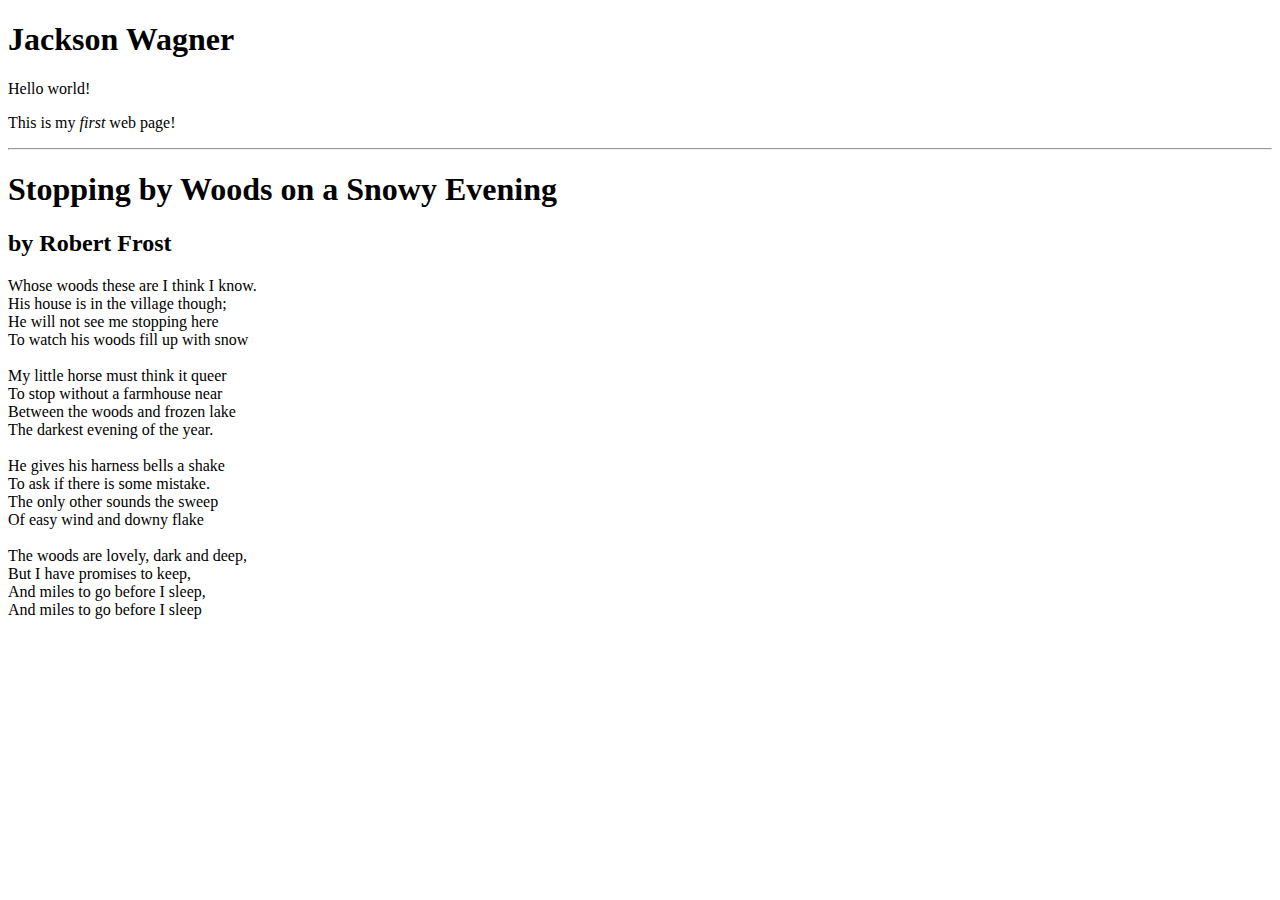
<file: index.html>
<!DOCTYPE html>
<html>
    <head>
        <meta charset="utf-8">
        <title>My First Webpage</title>
    </head>
    <body>
      <h1>Jackson Wagner</h1>
      <p>Hello world!</p>
      <p>This is my <em>first</em> web page!</p>
    </body>
  </html>

  <hr />
  <h1>Stopping by Woods on a Snowy Evening</h1>
  <h2>by Robert Frost</h2>
  <p>Whose woods these are I think I know.<br />
    His house is in the village though;<br />
    He will not see me stopping here<br />
    To watch his woods fill up with snow<br />
    <br />
    My little horse must think it queer<br />
    To stop without a farmhouse near<br />
    Between the woods and frozen lake<br />
    The darkest evening of the year.<br />
    <br />
    He gives his harness bells a shake<br />
    To ask if there is some mistake.<br />
    The only other sounds the sweep<br />
    Of easy wind and downy flake<br />
    <br />
    The woods are lovely, dark and deep,<br />
    But I have promises to keep,<br />
    And miles to go before I sleep,<br />
    And miles to go before I sleep<br />
</file>
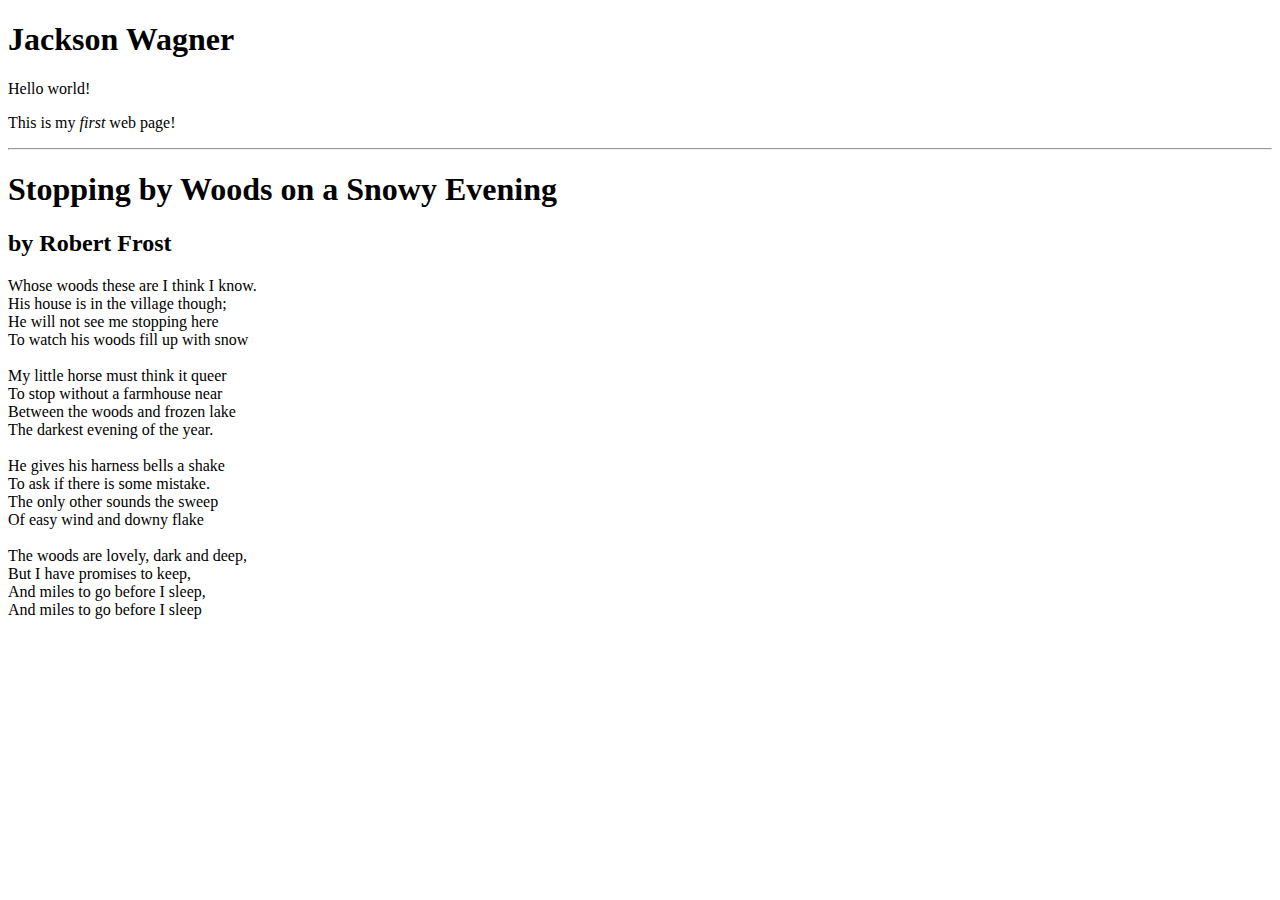
<file: week-03-assignment/index.html>
<!DOCTYPE html>
<html>
    <head>
        <meta charset="utf-8">
        <title>My First Webpage</title>
    </head>
    <body>
      <h1>Jackson Wagner</h1>
      <p>Hello world!</p>
      <p>This is my <em>first</em> web page!</p>
    </body>
  </html>
  <hr />
  <h1>Stopping by Woods on a Snowy Evening</h1>
  <h2>by Robert Frost</h2>
  <p>Whose woods these are I think I know.<br />
    His house is in the village though;<br />
    He will not see me stopping here<br />
    To watch his woods fill up with snow<br />
    <br />
    My little horse must think it queer<br />
    To stop without a farmhouse near<br />
    Between the woods and frozen lake<br />
    The darkest evening of the year.<br />
    <br />
    He gives his harness bells a shake<br />
    To ask if there is some mistake.<br />
    The only other sounds the sweep<br />
    Of easy wind and downy flake<br />
    <br />
    The woods are lovely, dark and deep,<br />
    But I have promises to keep,<br />
    And miles to go before I sleep,<br />
    And miles to go before I sleep<br />
</file>
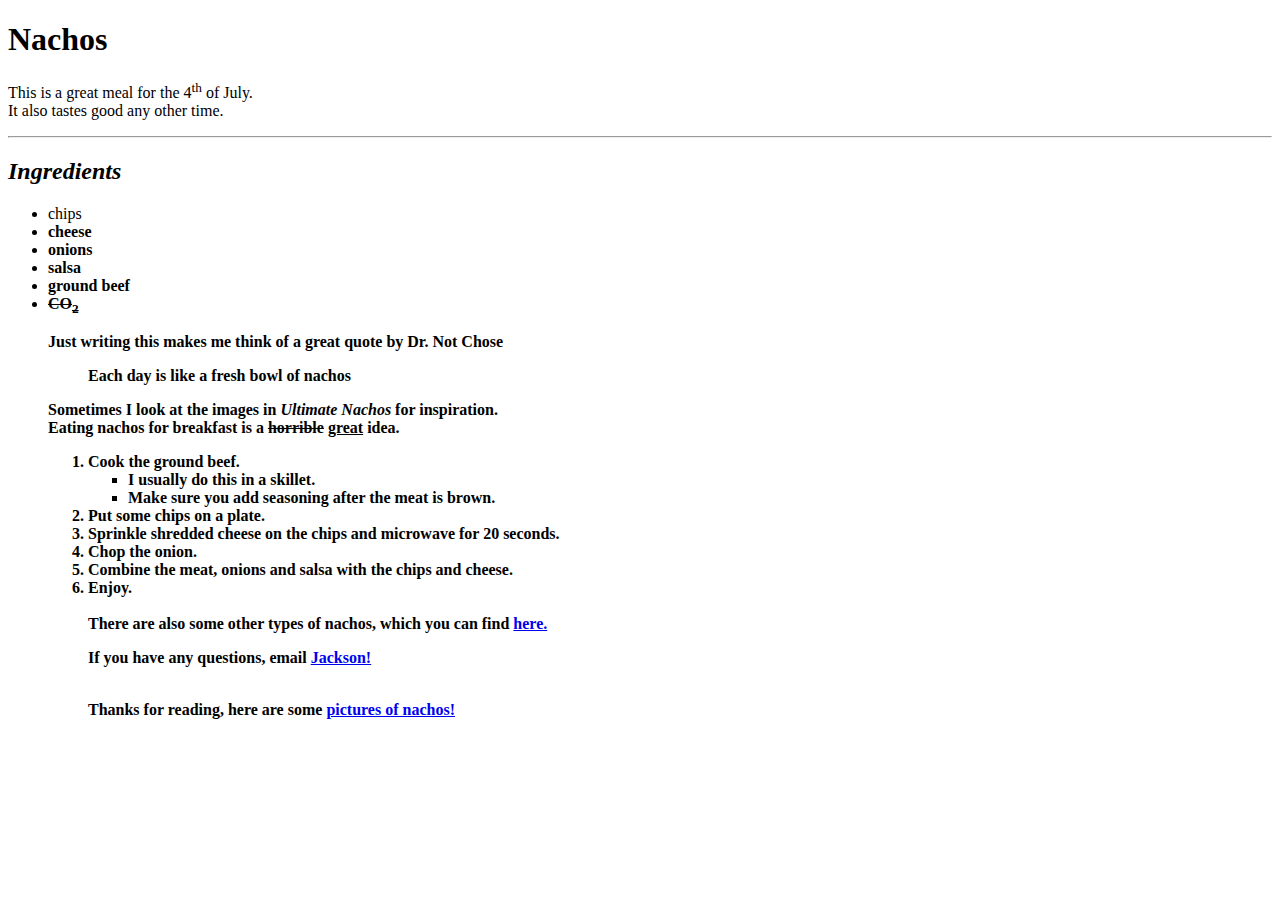
<file: week-04-assignment/index.html>
<!DOCTYPE html>
<html>
    <head>
        <meta charset="utf-8">
        <title>Recipe</title>
    </head>
    <body>
      <h1>Nachos</h1>
      <p>This is a great meal for the 4<sup>th</sup> of July.<br>
        It also tastes good any other time.
        <hr />
          <h2><em>Ingredients</em></h2>
          <ul>
            <li>chips</li>
            <li><strong>cheese<strong></li>
            <li>onions</li>
            <li>salsa</li>
            <li>ground beef</li>
            <li><s>CO<sub>2</sub></s></li>
<p>Just writing this makes me think of a great quote by <abbr title-"doctor">Dr.</abbr> Not Chose</p>
<blockquote>Each day is like a fresh bowl of nachos</blockquote>
<p>Sometimes I look at the images in <cite>Ultimate Nachos</cite> for inspiration.<br />
  Eating nachos for breakfast is a <del>horrible</del> <ins>great</ins> idea.

  <ol>
    <li> Cook the ground beef.
      <ul>
        <li>I usually do this in a skillet.
          <li>Make sure you add seasoning after the meat is brown.
          </ul>
          <li>Put some chips on a plate.</li>
            <li> Sprinkle shredded cheese on the chips and microwave for 20 seconds.</li>
              <li>Chop the onion.</li>
                <li>Combine the meat, onions and salsa with the chips and cheese.</li>
                  <li>Enjoy.</li><br />
                  There are also some other types of nachos, which you can find <a href="definitions.html">here.</a>
<br />
                  <p>If you have any questions, email <a href="mailto:jackson.wagner@umontana.edu">Jackson!</a></p>
                  <br />
                  Thanks for reading, here are some <a href="https://www.google.com/search?q=nachos&source=lnms&tbm=isch&sa=X&ved=0ahUKEwjeoZCX8bHSAhVJr1QKHTapD8cQ_AUICCgB&biw=1240&bih=585">pictures of nachos!</a>
</file>
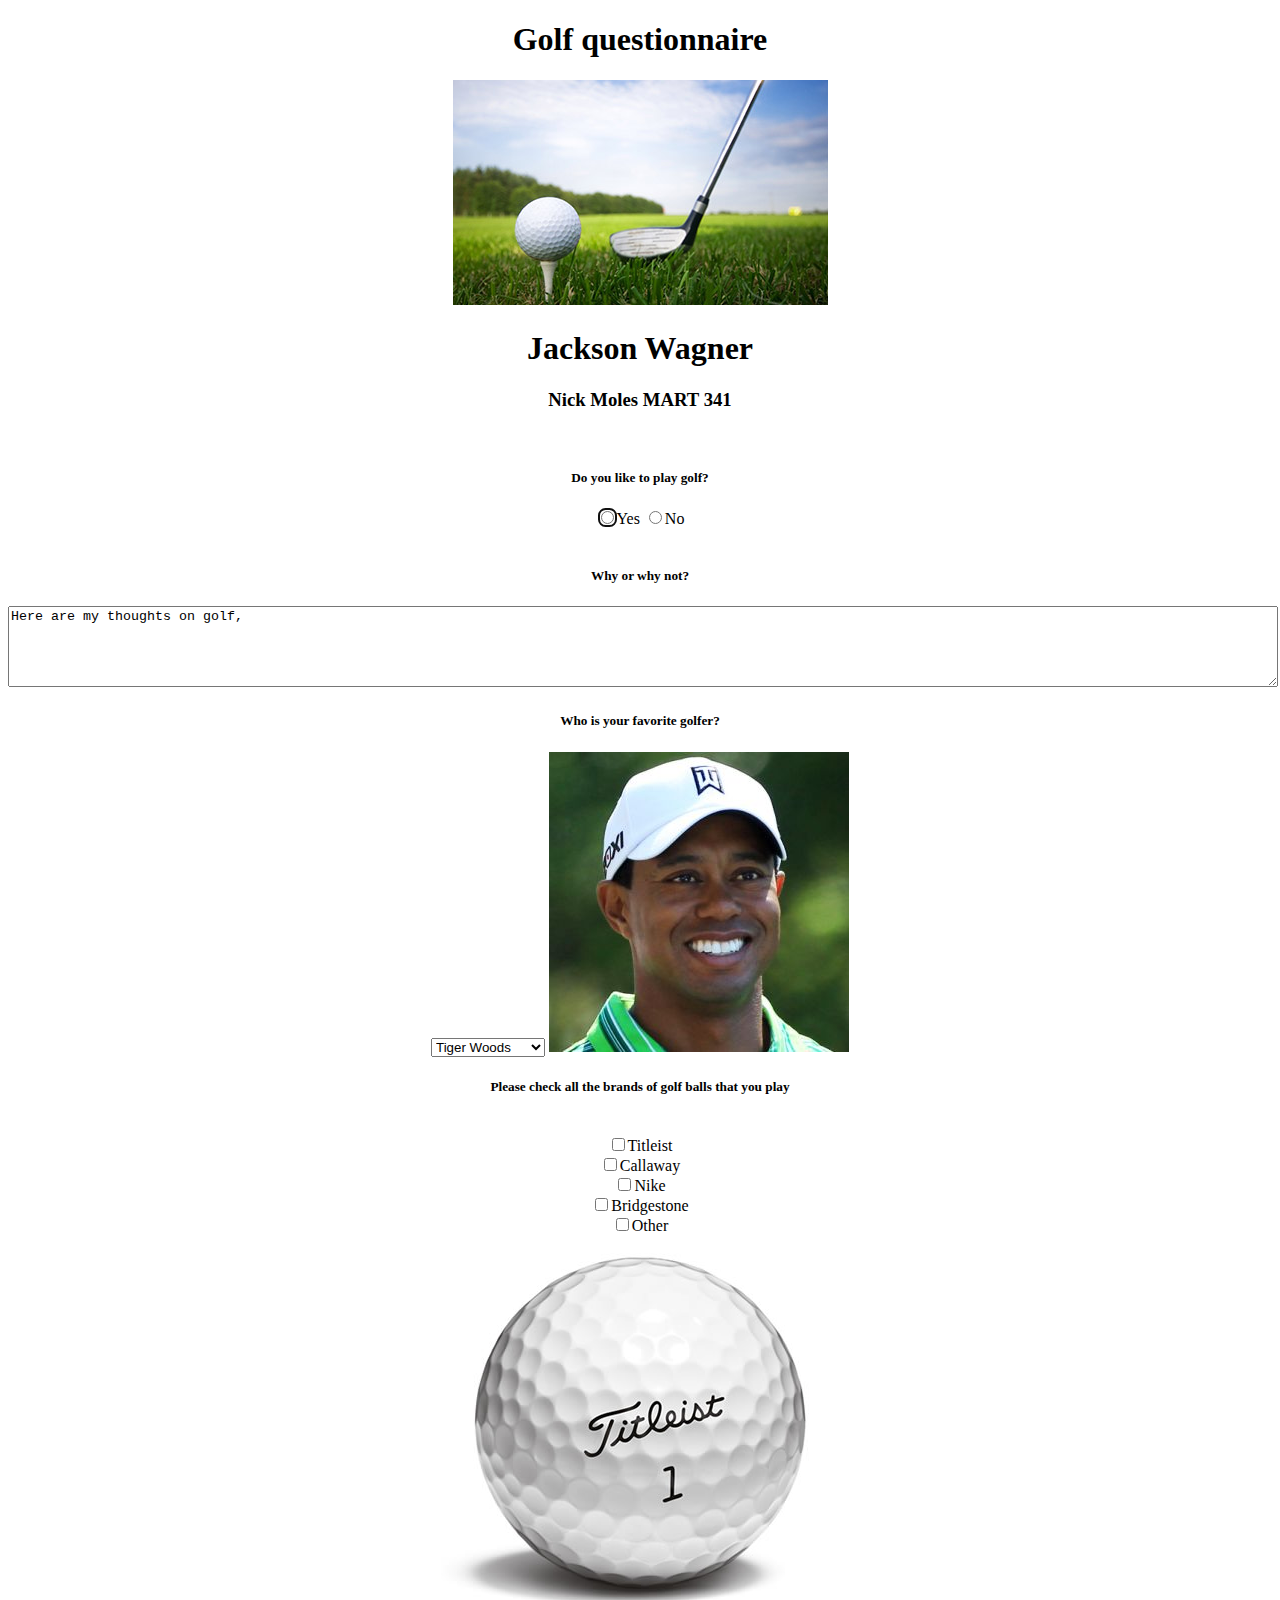
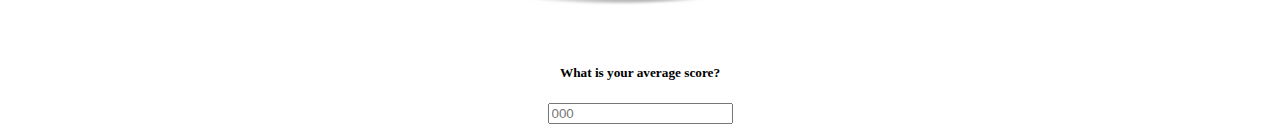
<file: week-05-assignment/index.html>
<!DOCTYPE html>
<html>
  <head>
      <meta charset="utf-8">
      <title>Week 5 homework</title>
      <h1><center>Golf questionnaire</center></h1>
      <center><img src="images/golfimage.jpg" alt="golfimage"</center>
    </head>
    <body>
      <h1>Jackson Wagner</h1>
      <h3>Nick Moles MART 341</h3>
      <br />
      <p>
        <h5>Do you like to play golf?</h5>
        <input id="yes" type="radio" name="golf" value="y" autofocus="/"
        <label for="yes">Yes</label>
        <input id="no" type="radio" name="golf" value="n" autofocus="/"
        <label for="no">No</label> <br />
        <br />
        <h5>Why or why not?</h5>
        <textarea name="comments" cols="20" rows="5" style="min-width:100%">
Here are my thoughts on golf,
        </textarea>
      </p>
      <p><h5>Who is your favorite golfer?</h5>
        <select name="favorite_golfer">
          <option value="Tiger">Tiger Woods</option>
          <option value="DJ">Dustin Johnson</option>
          <option value="Day">Jason Day</option>
          <option value="Spieth">Jordan Spieth</option>
        </select>
          <img src="images/tiger.jpg" alt="tigerwoods">
          <br />
          <h5>Please check all the brands of golf balls that you play</h5>
          <br />
          <input type="checkbox" name="brand" value="titleist" />Titleist<br />
          <input type="checkbox" name="brand" value="callaway" />Callaway<br />
          <input type="checkbox" name="brand" value="nike" />Nike<br />
          <input type="checkbox" name="brand" value="bridgestone" />Bridgestone<br />
          <input type="checkbox" name="brand" value="other" />Other<br />
          <br />
<right><img src="images/titleist.jpg" alt="titleist_golf_ball"></right>
<br />
<br />
<h5>What is your average score?</h5>
<input type="text" name="score" id="average_score" maxlength="3" placeholder="000"/>
</file>
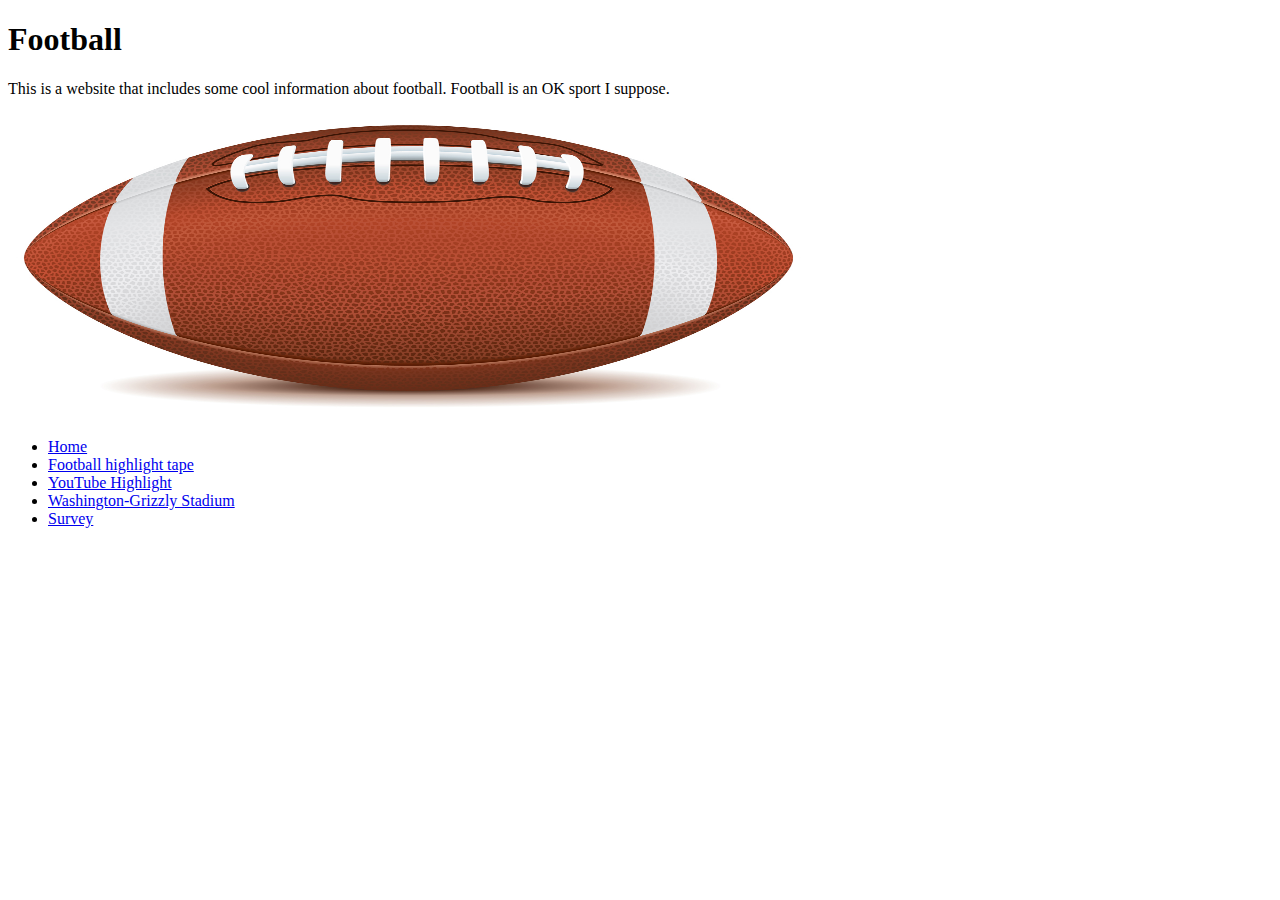
<file: week-06-assignment/index.html>
<!DOCTYPE html>
<meta name="description"content="I made a website to talk about football.">
<meta name="author" content="Jackson Wagner">
<meta name="keywords" content="football, NFNL, sports">
<meta name="viewport" content="width=device-width, intitial-scale=1.0">
<html>
<head>
  <meta charset="utf-8">
  <title>Football</title>
  <h1>Football</h1>
</head>
<body>
  <p>This is a website that includes some cool information about football. Football is an OK sport I suppose.
  <img src="images/fball.jpg" alt="clipart football" title="generic football" width="800" height="320">
  <ul>
    <li><a href="index.html">Home</a></li>
    <li><a href="video.html">Football highlight tape</a></li>
    <li><a href="youtube-video.html">YouTube Highlight</a></li>
    <li><a href="wagriz.html">Washington-Grizzly Stadium</a></li>
    <li><a href="survey.html">Survey</a></li>
  </ul>
</file>
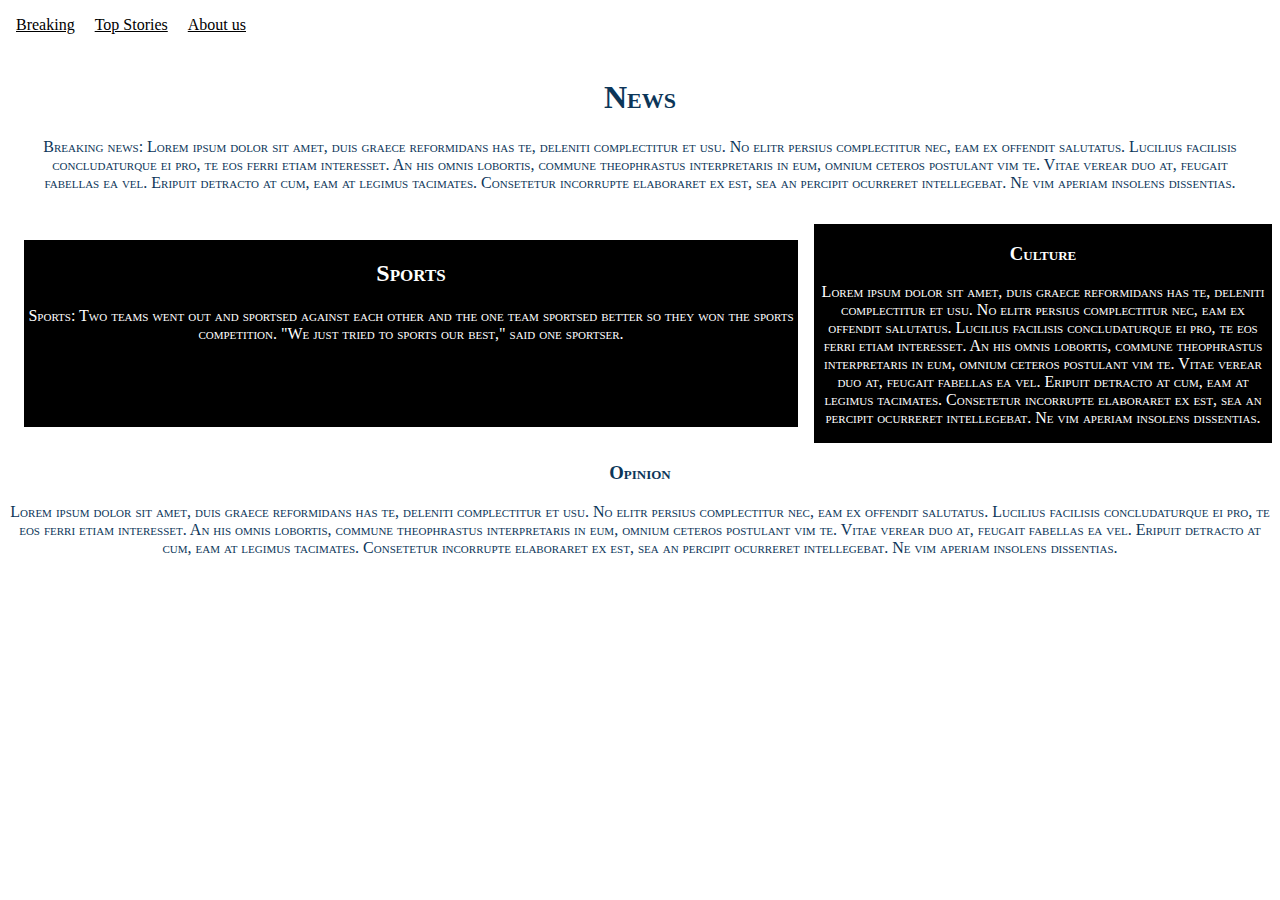
<file: week-10-assignment/index.html>
<!DOCTYPE html>
<html>

<head>
    <meta charset="utf-8">
    <title>Montana Kaimin</title>
    <meta name="viewport" content="width=device-width, initial-scale=1.0">
    <link rel="stylesheet" href="css/style.css"></link>

</head>
<body>

  <header>
      <menu class="menu-container">

          <a href="#" class="tab">
                  Breaking</a>
          <a href="#" class="tab">
                  Top Stories</a>

          <div class="dropdown">
              <a href="#" class="tab">
                  About us</a>

              <div class="dropdown-content">
                  <a href="#" class="dropdown-item">
                      Contact page</a>
                  <a href="#" class="dropdown-item">
                      History</a>

              </div>
          </div>
      </menu>

  </header>
<div class="main-container">
  <div class="flex-item news"><h1>News</h1>
  <p>Breaking news: Lorem ipsum dolor sit amet, duis graece reformidans has te, deleniti complectitur et usu. No elitr persius complectitur nec, eam ex offendit salutatus. Lucilius facilisis concludaturque ei pro, te eos ferri etiam interesset. An his omnis lobortis, commune theophrastus interpretaris in eum, omnium ceteros postulant vim te.
Vitae verear duo at, feugait fabellas ea vel. Eripuit detracto at cum, eam at legimus tacimates. Consetetur incorrupte elaboraret ex est, sea an percipit ocurreret intellegebat. Ne vim aperiam insolens dissentias.</p>
</div>
  <div class="flex-item sports"><h2>Sports</h2>
  <p>Sports: Two teams went out and sportsed against each other and the one team sportsed better so they won the sports competition. "We just tried to sports our best," said one sportser.</p>
</div>
  <div class="flex-item culture"><h3>Culture</h3>
    <p>Lorem ipsum dolor sit amet, duis graece reformidans has te, deleniti complectitur et usu. No elitr persius complectitur nec, eam ex offendit salutatus. Lucilius facilisis concludaturque ei pro, te eos ferri etiam interesset. An his omnis lobortis, commune theophrastus interpretaris in eum, omnium ceteros postulant vim te.
  Vitae verear duo at, feugait fabellas ea vel. Eripuit detracto at cum, eam at legimus tacimates. Consetetur incorrupte elaboraret ex est, sea an percipit ocurreret intellegebat. Ne vim aperiam insolens dissentias.</p>
  </div>
  <div class="flex-item opinion"><h3>Opinion</h3>
  <p>Lorem ipsum dolor sit amet, duis graece reformidans has te, deleniti complectitur et usu. No elitr persius complectitur nec, eam ex offendit salutatus. Lucilius facilisis concludaturque ei pro, te eos ferri etiam interesset. An his omnis lobortis, commune theophrastus interpretaris in eum, omnium ceteros postulant vim te.
Vitae verear duo at, feugait fabellas ea vel. Eripuit detracto at cum, eam at legimus tacimates. Consetetur incorrupte elaboraret ex est, sea an percipit ocurreret intellegebat. Ne vim aperiam insolens dissentias.</p>
</div>
</div>
</body>

</html>
</file>
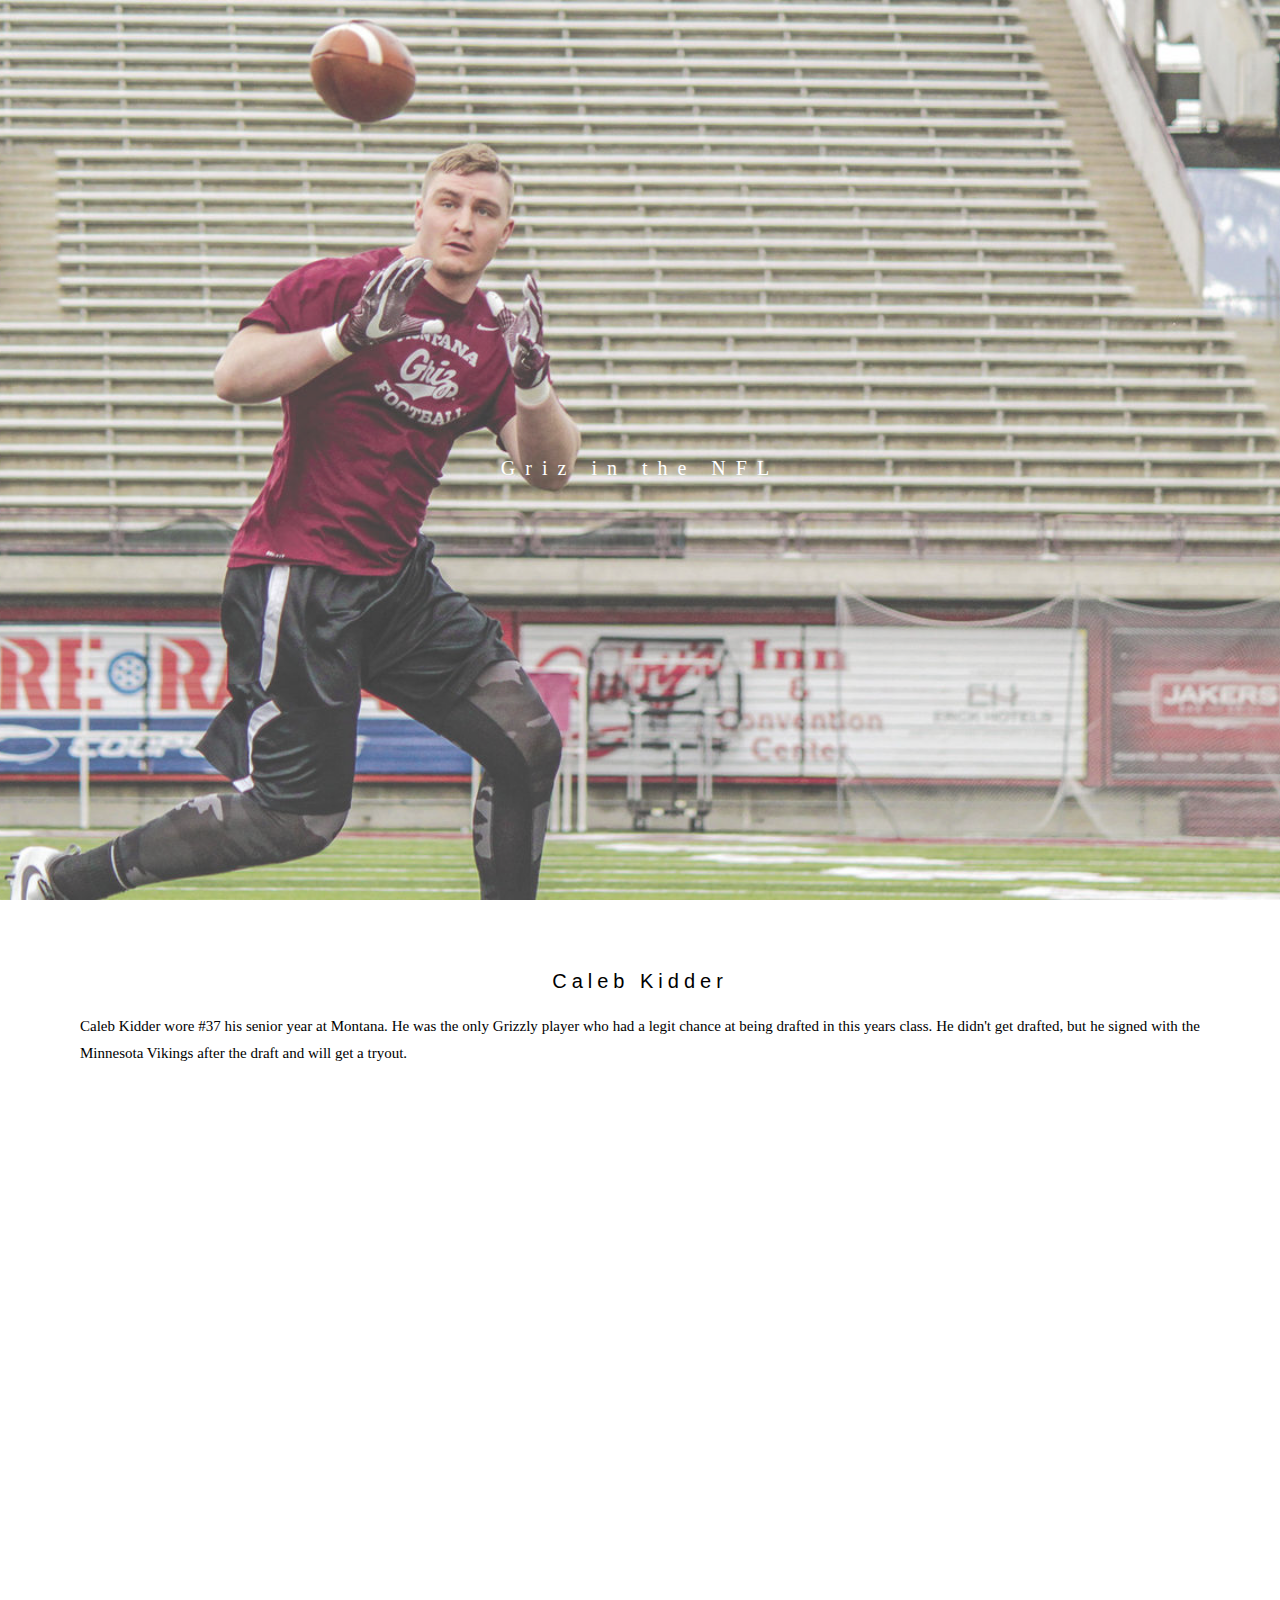
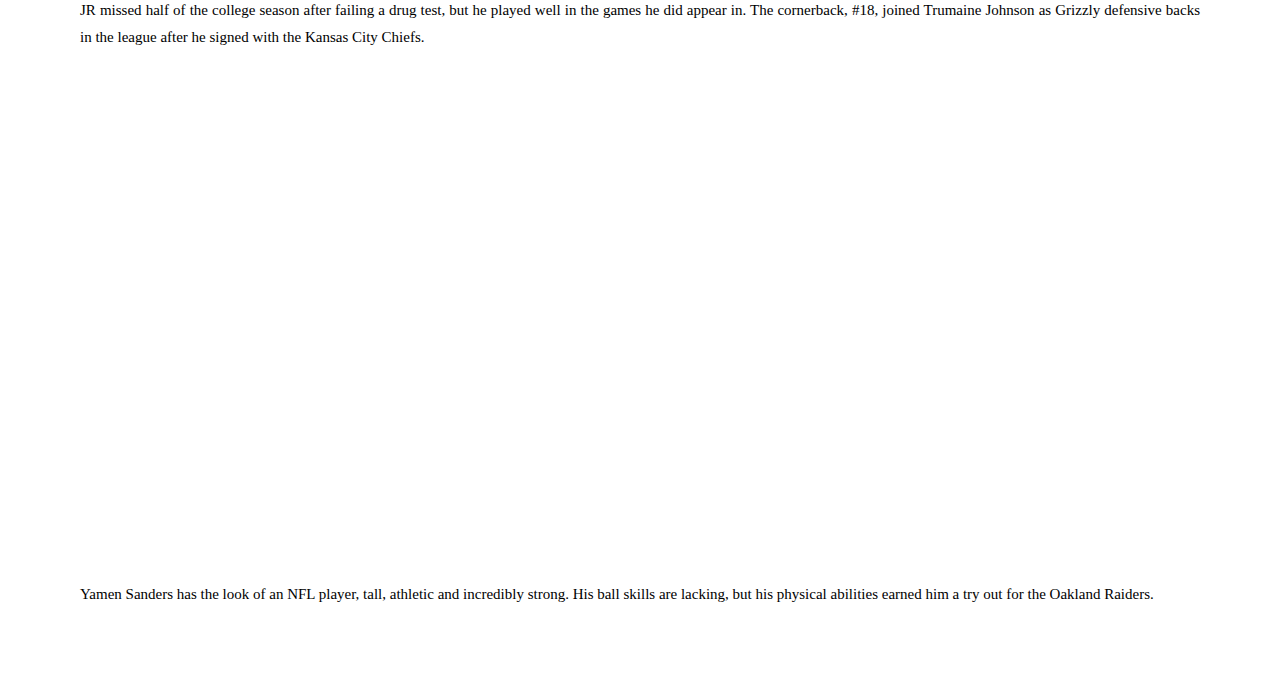
<file: week-11-assignment/index.html>
<!DOCTYPE html>
<html>

<head>
    <meta charset="utf-8">
    <title>Griz in the NFL</title>
    <meta name="viewport" content="width=device-width, initial-scale=1.0">
    <link rel="stylesheet" href="css/style.css">

</head>

<body>

  <div class="img-1">
        <div class="caption">
            <span class="border">Griz in the NFL</span>
        </div>
    </div>

    <div class="hero">
        <h3 style="text-align:center;">Caleb Kidder</h3>
        <p>Caleb Kidder wore #37 his senior year at Montana. He was the only Grizzly player who had a legit chance at being drafted in this years class. He didn't get drafted, but he signed with the Minnesota Vikings after the draft and will get a tryout.</p>
    </div>

    <div class="img-2">
        <div class="caption">
            <span class="border">JR Nelson</span>
        </div>
    </div>

    <div class="description-container">
        <div class="description">
            <p>JR missed half of the college season after failing a drug test, but he played well in the games he did appear in. The cornerback, #18, joined Trumaine Johnson as Grizzly defensive backs in the league after he signed with the Kansas City Chiefs.</p>
        </div>
    </div>

    <div class="img-3">
        <div class="caption">
            <span class="border">Yamen Sanders</span>
        </div>
    </div>

    <div class="description-container">
        <div class="description">
            <p>Yamen Sanders has the look of an NFL player, tall, athletic and incredibly strong. His ball skills are lacking, but his physical abilities earned him a try out for the Oakland Raiders.</p>
        </div>
    </div>

    <div class="bgimg-1">
        </div>
    </div>

</body>

</html>
</file>
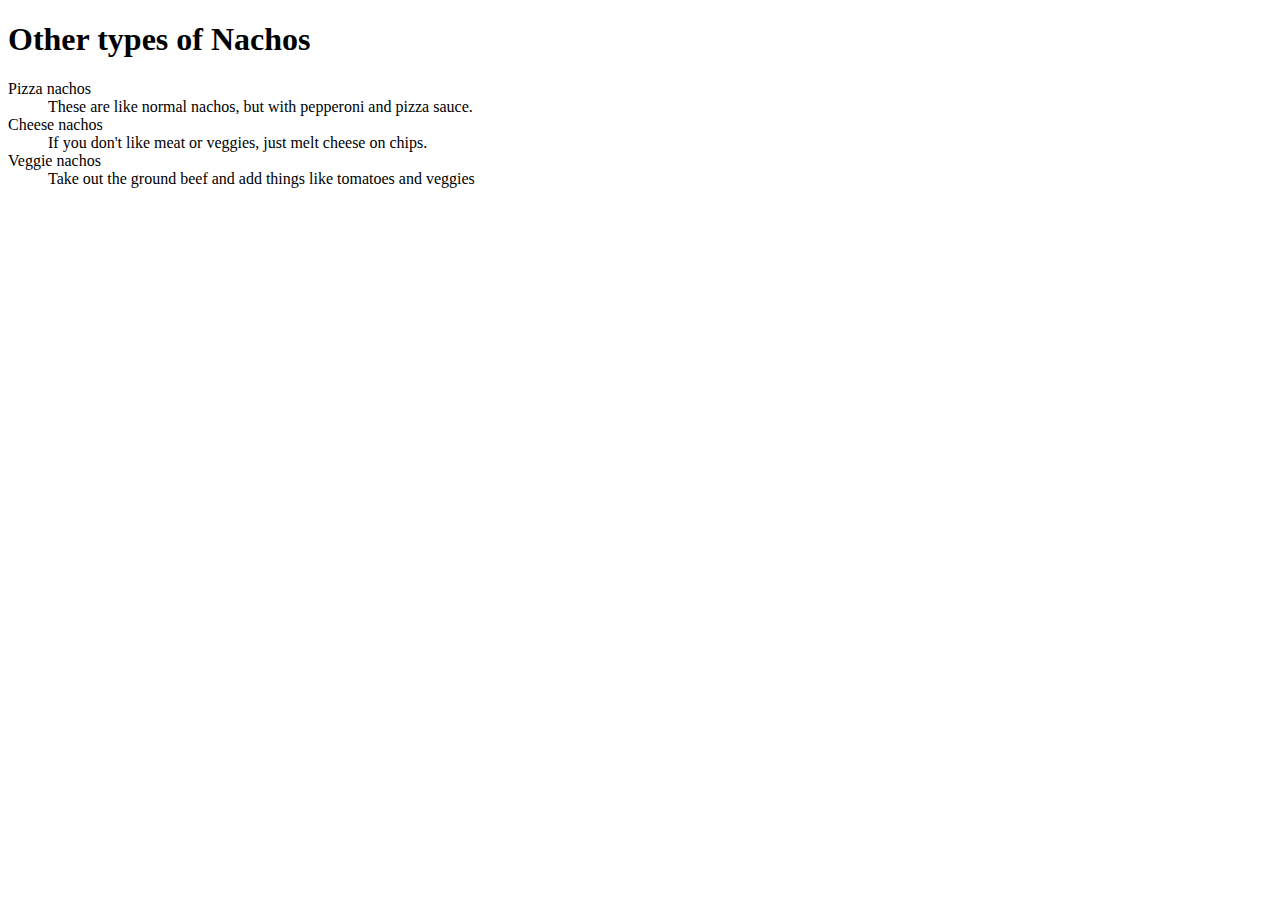
<file: week-04-assignment/definitions.html>
<!DOCTYPE html>
<html>
    <head>
        <meta charset="utf-8">
        <title>Definitions</title>
      </head>
      <body>
      <h1>Other types of Nachos</h1>
      <dl>
        <dt>Pizza nachos</dt>
        <dd>These are like normal nachos, but with pepperoni and pizza sauce.</dd>
        <dt>Cheese nachos</dt>
        <dd>If you don't like meat or veggies, just melt cheese on chips.</dd>
        <dt>Veggie nachos</dt>
        <dd>Take out the ground beef and add things like tomatoes and veggies</dd>
</file>
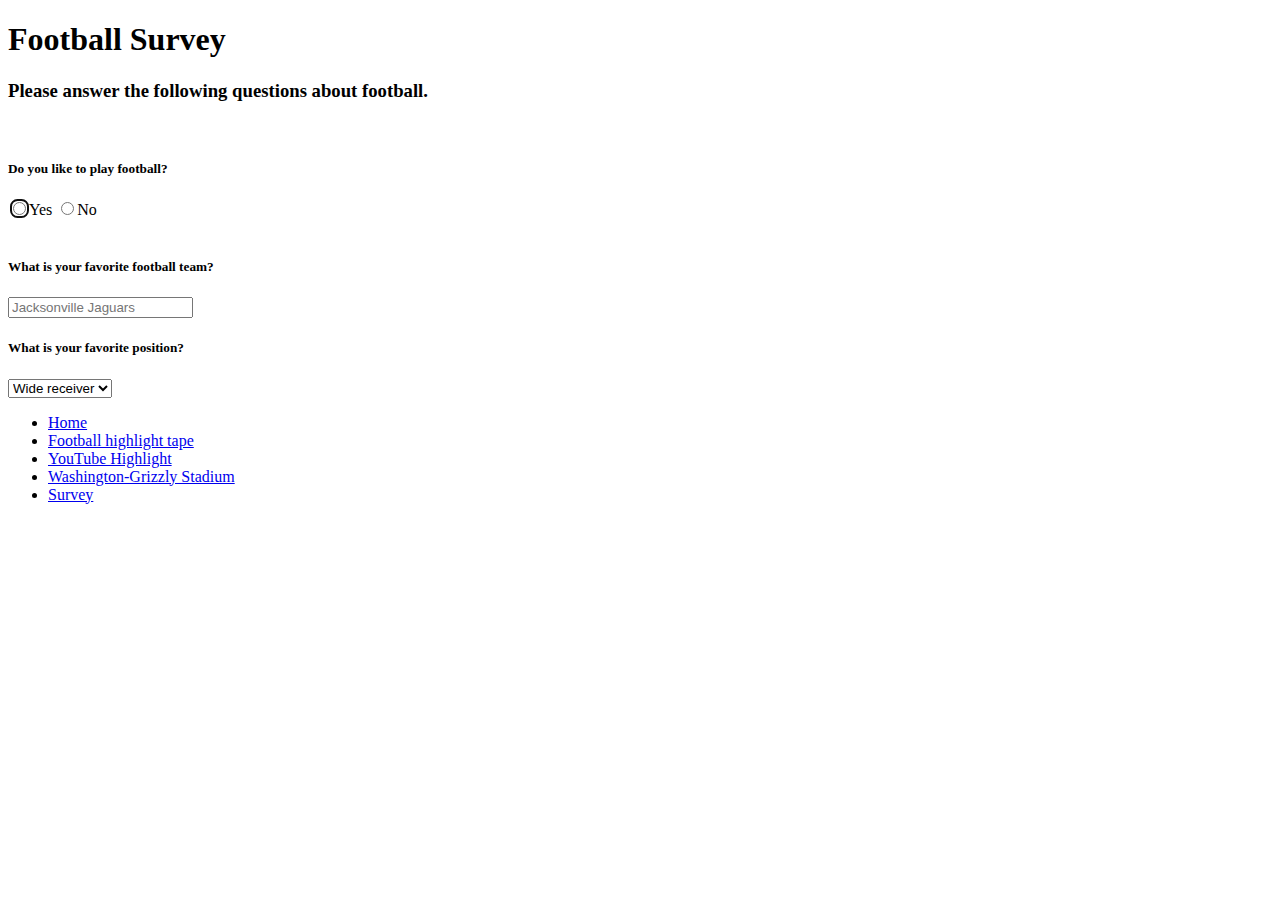
<file: week-06-assignment/survey.html>
<!DOCTYPE html>
<meta name="description"content="This is a football survey.">
<meta name="author" content="Jackson Wagner">
<meta name="keywords" content="football, NFL, sports">
<meta name="viewport" content="width=device-width, intitial-scale=1.0">
<html>
<head>
  <meta charset="utf-8">
  <title>Football Survey</title>
  <h1>Football Survey</h1>
</head>
<body>
  <h3>Please answer the following questions about football.</h3>
  <br />
  <h5>Do you like to play football?</h5>
        <input id="yes" type="radio" name="golf" value="y" autofocus="/"
        <label for="yes">Yes</label>
        <input id="no" type="radio" name="golf" value="n" autofocus="/"
        <label for="no">No</label> <br />
        <br />
        <h5>What is your favorite football team?</h5>
<input type="text" name="score" id="average_score" placeholder="Jacksonville Jaguars"/>

<p><h5>What is your favorite position?</h5>
        <select name="favorite_position">
          <option value="WR">Wide receiver</option>
          <option value="QB">Quarterback</option>
          <option value="RB">Running back</option>
          <option value="Other">Other</option></select>
        </p>
      <p>
        <ul>
          <li><a href="index.html">Home</a></li>
          <li><a href="video.html">Football highlight tape</a></li>
          <li><a href="youtube-video.html">YouTube Highlight</a></li>
          <li><a href="wagriz.html">Washington-Grizzly Stadium</a></li>
          <li><a href="survey.html">Survey</a></li>
        </ul>
</file>
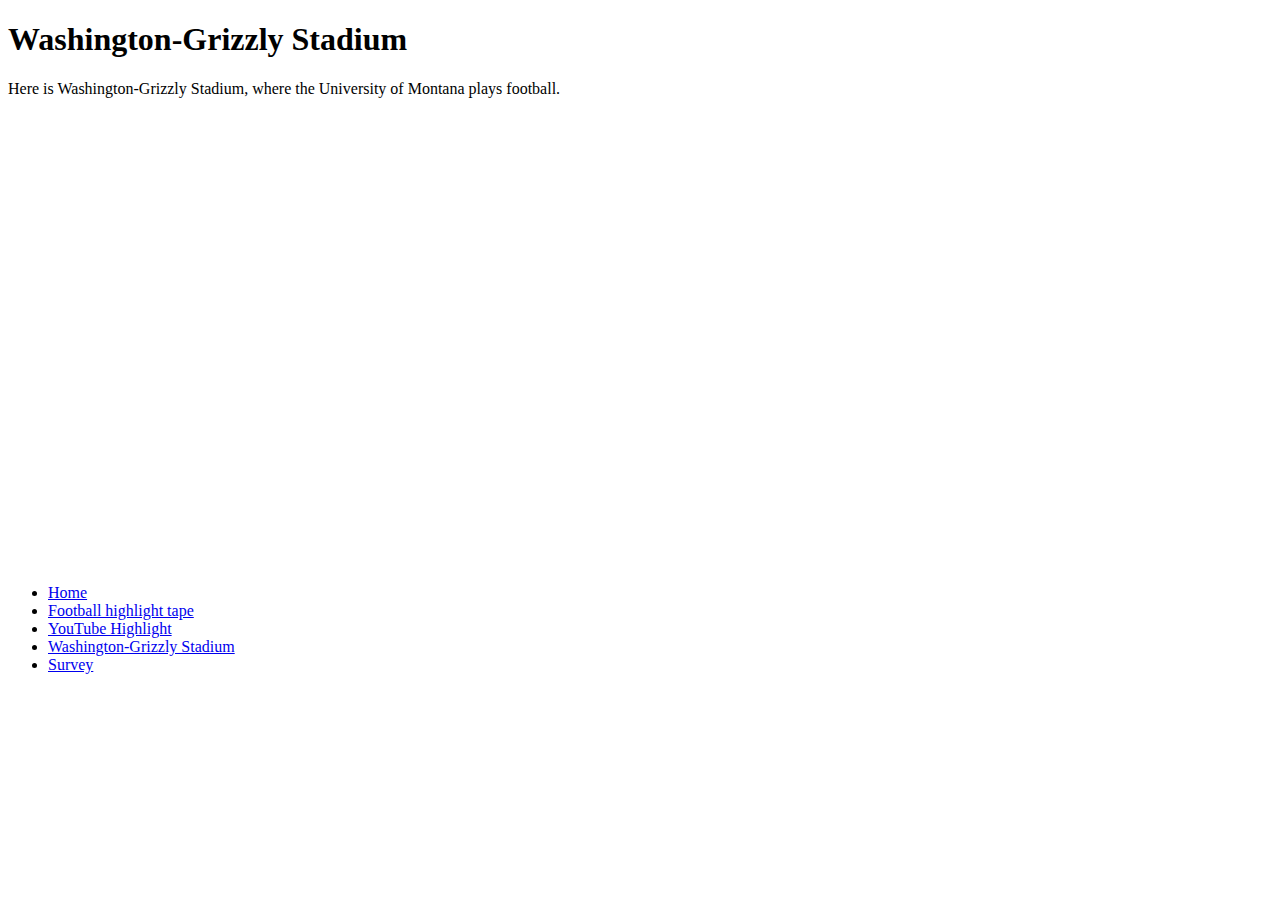
<file: week-06-assignment/wagriz.html>
<!DOCTYPE html>
<meta name="description"content="Here's a map to our football stadium.">
<meta name="author" content="Jackson Wagner">
<meta name="keywords" content="football, NFL, sports">
<meta name="viewport" content="width=device-width, intitial-scale=1.0">
<html>
<head>
  <meta charset="utf-8">
  <title>Washington-Grizzly Stadium</title>
  <h1>Washington-Grizzly Stadium</h1>
</head>
<body>
  <p>Here is Washington-Grizzly Stadium, where the University of Montana plays football.</p>
  <iframe src="https://www.google.com/maps/embed?pb=!1m14!1m8!1m3!1d10911.897781292611!2d-113.9815042!3d46.8638753!3m2!1i1024!2i768!4f13.1!3m3!1m2!1s0x0%3A0x59aef00851f9eeb8!2sWashington-Grizzly+Stadium!5e0!3m2!1sen!2sus!4v1489468306827" width="600" height="450" frameborder="0" style="border:0" allowfullscreen></iframe>
</p>
<p>
<ul>
  <li><a href="index.html">Home</a></li>
  <li><a href="video.html">Football highlight tape</a></li>
  <li><a href="youtube-video.html">YouTube Highlight</a></li>
  <li><a href="wagriz.html">Washington-Grizzly Stadium</a></li>
  <li><a href="survey.html">Survey</a></li>
</ul>
</file>
<file: week-10-assignment/css/style.css>
.main-container {
  display: flex;
  flex-wrap: wrap;
  font-variant:small-caps;
}
.flex-item {
  flex: auto;
  text-align: center;
  height: 100px;
}
.news {
  background-color: #000000;
  color: #FFFFFF;
  width: 100%;
  height: auto;
  order: 1;
  margin: 1em;
}
.sports {
  background-color: #FFFFFF;
  color: #0C3659;
  width: 50%;
  height: auto;
  order: 2;
  margin: 1em;
}
.culture {
  background-color: #FFFFFF;
  color: black;
  width: 25%;
  height: auto;
  order: 3;
}
.opinion {
  background-color: black;
  color: white;
  width: 25%;
  height: auto;
  order: 4;
}
@media (min-width: 800px) {
.news {
  order: 1;
  background-color: #FFFFFF;
  color: #0C3659;
}
.sports {
  order: 2;
  background-color: #000000;
  color: #FFFFFF;
}
.culture {
  order: 3;
  background-color: #000000;
  color: #FFFFFF;
}
.opinion {
  order: 4;
  background-color: #FFFFFF;
  color: #0C3659;
}
}
@media (max-width: 400px) {
  .news {
    order: 1;
    background-color: #F2BEFF;
  }
  .sports {
    order: 2;
    background-color: #F2BEFF;
  }
  .culture {
    order: 3;
    background-color: #F2BEFF;
  }
  .opinion {
    order: 4;
    background-color: #F2BEFF;
  }
}

.menu-container {
    color: white;
    background-color: white;
    margin: 0;
    padding: 0;
}

.tab {
    display: inline-block;
    padding: 0.5em;
    text-align: center;
    color: #000;
}

.menuitem:hover, .dropdown:hover {
    color: #fff;
    background-color: white;
}

.dropdown {
    display: inline-block;
    width: 10%;
    min-width: 100px;
}

.dropdown-item {
    display: block;
    text-align: center;
    margin: 0;
    padding: 0;
    min-width: 7em;
}
.dropdown-content {
    display: none;
    position: absolute;
    border: 1px solid #000;
    margin: 0;
    color: white;
    background-color: #fff;
    z-index: 5;
}

.dropdown-content a {
    color: #white;
    text-decoration: none;
}

.dropdown:hover .dropdown-content {
    display: block;
}

.dropdown-item:hover, .dropdown-item:hover a {
    color: #fff;
    background-color: white;
}
</file>
<file: week-11-assignment/css/style.css>
body {
    margin: 0;
    color: black;
    font: 400 15px/1.8 serif;
}

.img-1, .img-2, .img-3 {
    position: relative;
    opacity: 0.80;
    background-repeat: no-repeat;
    background-attachment: fixed;
    background-position: center;
    background-size: cover;
}

.img-1 {
    min-height: 100vh;
    background-image: url("images/Kidder.jpg");
}

.img-2 {
    min-height: 400px;
    background-image: url("images/JR.jpg");
}

.img-3 {
    min-height: 400px;
    background-image: url("images/Yamen.jpg");
}

.hero {
    padding: 50px 80px;
    color: ##900C3F;
    background-color: white;
    text-align: center;
    text-align: justify;
}

.caption {
    position: absolute;
    top: 50%;
    left: 0;
    width: 100%;
    color: ##900C3F;
    text-align: center;
}

.description-container {
    position: relative;
}

.description {
    padding: 50px 80px;
    color: black;
    background-color: ##900C3F;
    text-align: center;
    text-align: justify;
}

.caption span.border {
    padding: 18px;
    color: white;
    background-color: ##900C3F;
    font-size: 20px;
    letter-spacing: 10px;
}

h3 {
    color: black;
    font: 20px "Lato", sans-serif;
    letter-spacing: 5px;
}


@media only screen and (max-device-width: 1024px) {
    .bgimg-1, .bgimg-2, .bgimg-3 {
        background-attachment: scroll;
    }
}
</file>
